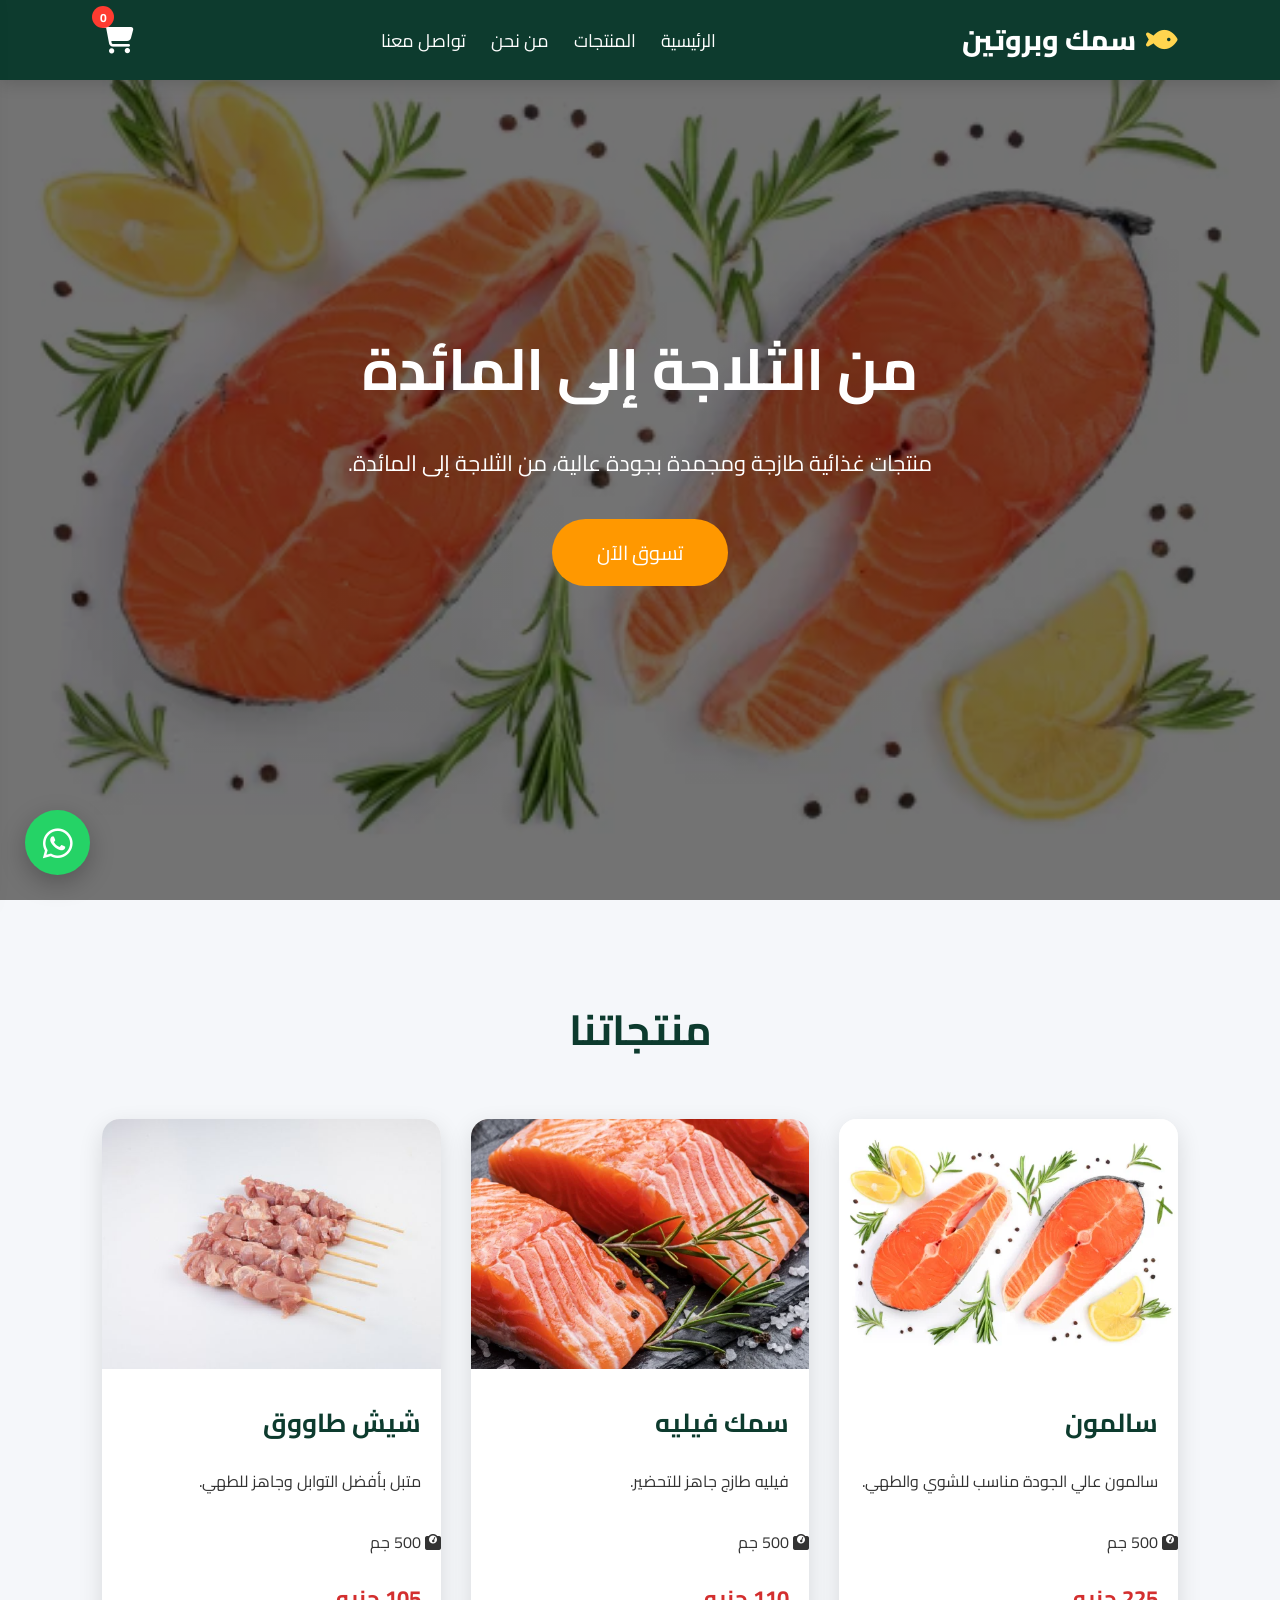
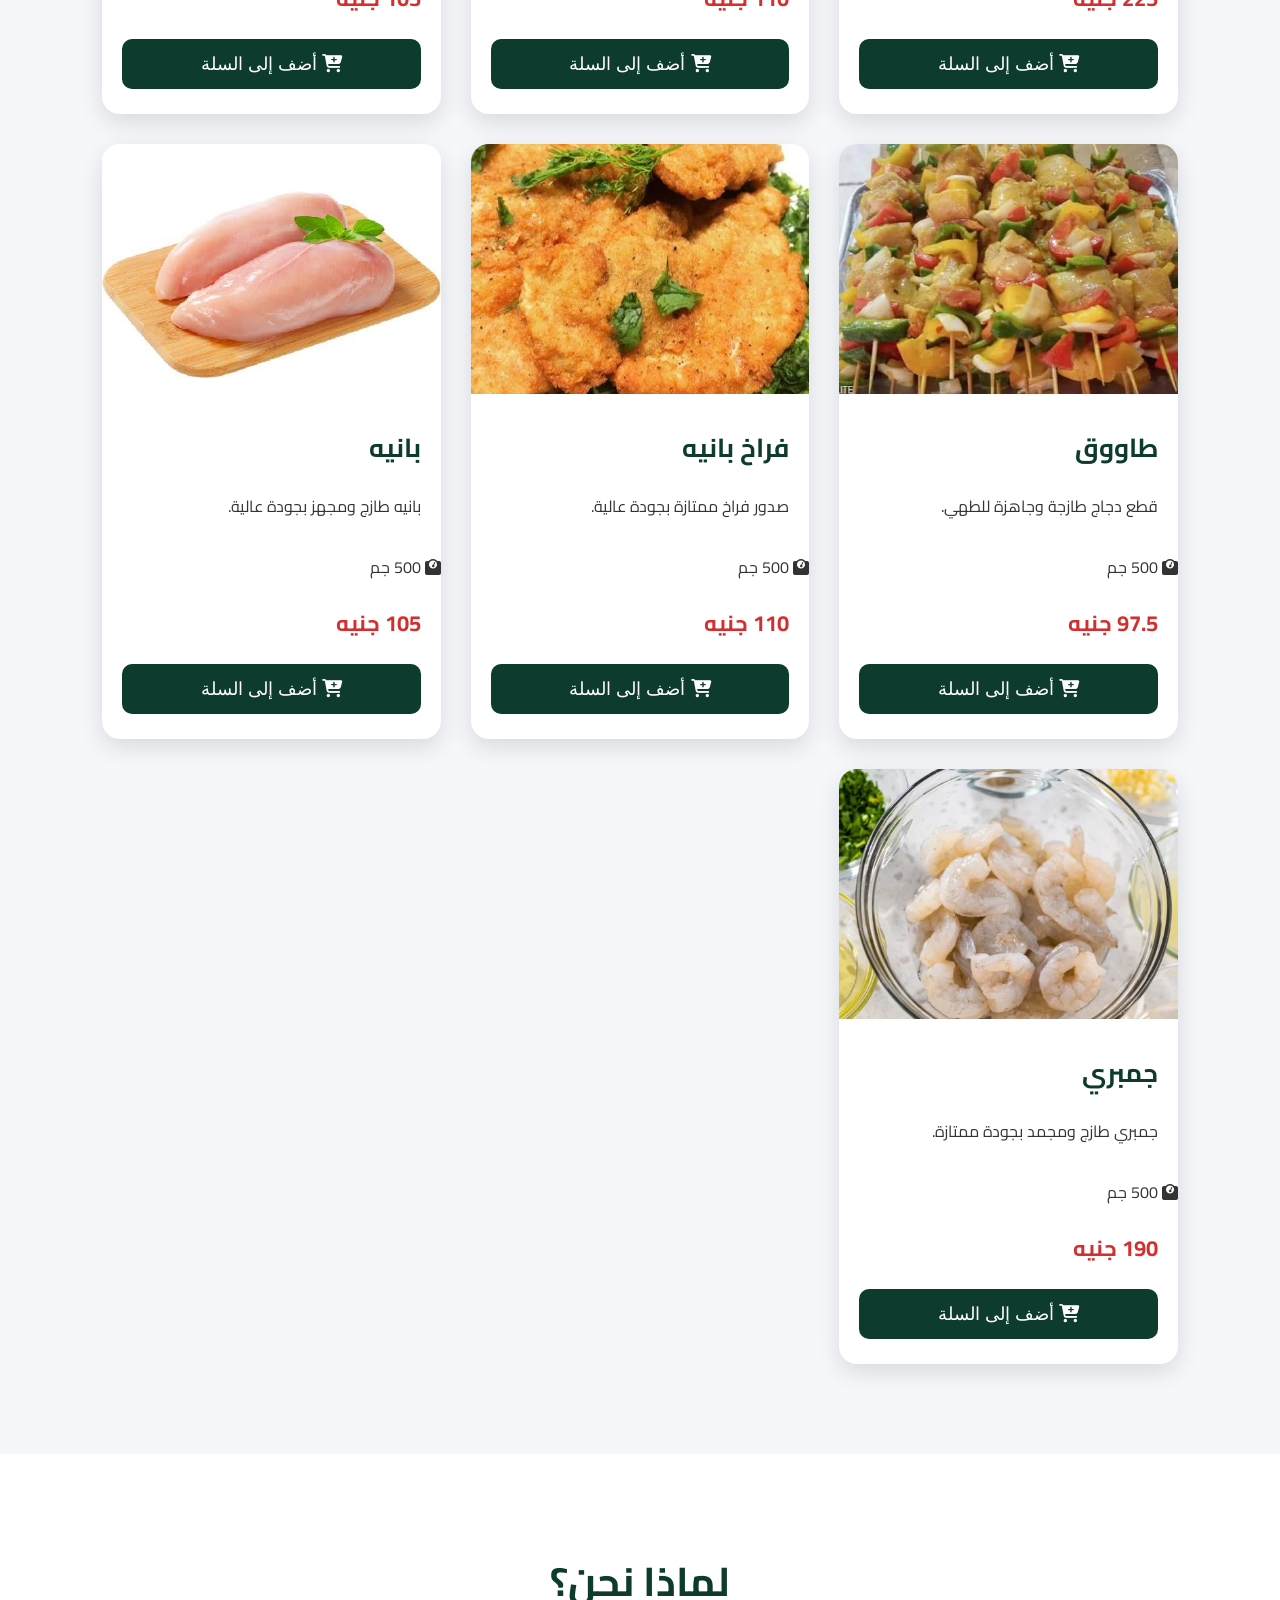
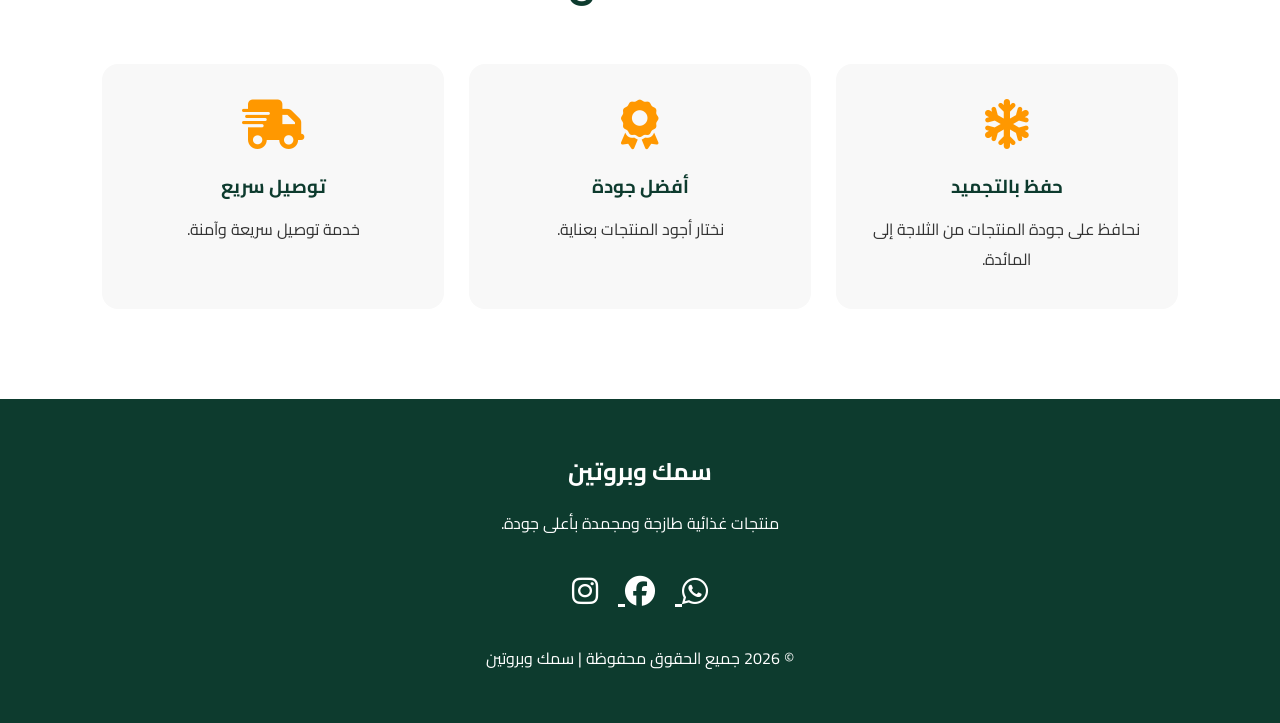
<file: index.html>
<!DOCTYPE html>
<html lang="ar" dir="rtl">

<head>

<meta charset="UTF-8">

<meta name="viewport" content="width=device-width, initial-scale=1.0">

<title>سمك وبروتين</title>


<link rel="stylesheet" href="style.css">


<link rel="preconnect" href="https://fonts.googleapis.com">

<link href="https://fonts.googleapis.com/css2?family=Cairo:wght@400;600;700;800&display=swap" rel="stylesheet">


<link rel="stylesheet"
href="https://cdnjs.cloudflare.com/ajax/libs/font-awesome/6.6.0/css/all.min.css">


</head>


<body>



<header>


<div class="logo">

<i class="fa-solid fa-fish"></i>

<span>
سمك وبروتين
</span>

</div>




<nav>

<a href="#">
الرئيسية
</a>


<a href="#products">
المنتجات
</a>


<a href="#about">
من نحن
</a>


<a href="#contact">
تواصل معنا
</a>


</nav>






<div class="cart-icon" onclick="toggleCart()">


<i class="fa-solid fa-cart-shopping"></i>


<span id="cart-count">
0
</span>


</div>



</header>








<section class="hero">


<div class="overlay">


<h1>

من الثلاجة إلى المائدة

</h1>




<p>

منتجات غذائية طازجة ومجمدة بجودة عالية،
من الثلاجة إلى المائدة.

</p>





<a href="#products" class="btn">

تسوق الآن

</a>



</div>


</section>
<section id="products" class="products">


<h2>
منتجاتنا
</h2>




<div class="cards">





<div class="card">

<img src="salmon.webp" alt="سالمون">


<h3>
سالمون
</h3>


<p>
سالمون عالي الجودة مناسب للشوي والطهي.
</p>



<div class="weight">

<i class="fa-solid fa-weight-scale"></i>

500 جم

</div>



<div class="price">

225 جنيه

</div>



<button onclick="addToCart('سالمون 500 جم',225)">

<i class="fa-solid fa-cart-plus"></i>

أضف إلى السلة

</button>


</div>








<div class="card">

<img src="fish-fillet.webp" alt="سمك فيليه">


<h3>
سمك فيليه
</h3>


<p>
فيليه طازج جاهز للتحضير.
</p>



<div class="weight">

<i class="fa-solid fa-weight-scale"></i>

500 جم

</div>



<div class="price">

110 جنيه

</div>



<button onclick="addToCart('سمك فيليه 500 جم',110)">

<i class="fa-solid fa-cart-plus"></i>

أضف إلى السلة

</button>


</div>








<div class="card">

<img src="shish-tawook.jpg" alt="شيش طاووق">


<h3>
شيش طاووق
</h3>


<p>
متبل بأفضل التوابل وجاهز للطهي.
</p>



<div class="weight">

<i class="fa-solid fa-weight-scale"></i>

500 جم

</div>



<div class="price">

105 جنيه

</div>



<button onclick="addToCart('شيش طاووق 500 جم',105)">

<i class="fa-solid fa-cart-plus"></i>

أضف إلى السلة

</button>


</div>








<div class="card">

<img src="tawook.jpeg" alt="طاووق">


<h3>
طاووق
</h3>


<p>
قطع دجاج طازجة وجاهزة للطهي.
</p>



<div class="weight">

<i class="fa-solid fa-weight-scale"></i>

500 جم

</div>



<div class="price">

97.5 جنيه

</div>



<button onclick="addToCart('طاووق 500 جم',97.5)">

<i class="fa-solid fa-cart-plus"></i>

أضف إلى السلة

</button>


</div>








<div class="card">

<img src="chicken-pane.jpeg" alt="فراخ بانيه">


<h3>
فراخ بانيه
</h3>


<p>
صدور فراخ ممتازة بجودة عالية.
</p>



<div class="weight">

<i class="fa-solid fa-weight-scale"></i>

500 جم

</div>



<div class="price">

110 جنيه

</div>



<button onclick="addToCart('فراخ بانيه 500 جم',110)">

<i class="fa-solid fa-cart-plus"></i>

أضف إلى السلة

</button>


</div>








<div class="card">

<img src="pane.jpeg" alt="بانيه">


<h3>
بانيه
</h3>


<p>
بانيه طازج ومجهز بجودة عالية.
</p>



<div class="weight">

<i class="fa-solid fa-weight-scale"></i>

500 جم

</div>



<div class="price">

105 جنيه

</div>



<button onclick="addToCart('بانيه 500 جم',105)">

<i class="fa-solid fa-cart-plus"></i>

أضف إلى السلة

</button>


</div>








<div class="card">

<img src="shrimp.webp" alt="جمبري">


<h3>
جمبري
</h3>


<p>
جمبري طازج ومجمد بجودة ممتازة.
</p>



<div class="weight">

<i class="fa-solid fa-weight-scale"></i>

500 جم

</div>



<div class="price">

190 جنيه

</div>



<button onclick="addToCart('جمبري 500 جم',190)">

<i class="fa-solid fa-cart-plus"></i>

أضف إلى السلة

</button>


</div>





</div>


</section>
<!-- Shopping Cart -->

<div id="cart" class="cart">


<div class="cart-header">


<h2>

<i class="fa-solid fa-cart-shopping"></i>

سلة المشتريات

</h2>



<span class="close-cart" onclick="toggleCart()">

&times;

</span>


</div>





<div id="cart-items" class="cart-items">

</div>






<div class="cart-footer">


<h3>

<i class="fa-solid fa-money-bill-wave"></i>

الإجمالي :

<span id="total-price">

0

</span>

جنيه

</h3>






<button id="goCheckout" class="checkout-btn">


<i class="fa-solid fa-credit-card"></i>


إتمام الشراء والدفع


</button>



</div>



</div>









<!-- About -->


<section id="about" class="about">


<h2>
لماذا نحن؟
</h2>




<div class="features">



<div class="feature">


<i class="fa-solid fa-snowflake"></i>


<h3>
حفظ بالتجميد
</h3>


<p>

نحافظ على جودة المنتجات من الثلاجة إلى المائدة.

</p>


</div>







<div class="feature">


<i class="fa-solid fa-award"></i>


<h3>
أفضل جودة
</h3>


<p>

نختار أجود المنتجات بعناية.

</p>


</div>







<div class="feature">


<i class="fa-solid fa-truck-fast"></i>


<h3>
توصيل سريع
</h3>


<p>

خدمة توصيل سريعة وآمنة.

</p>


</div>




</div>


</section>









<!-- Contact -->


<footer id="contact">


<h2>

سمك وبروتين

</h2>



<p>

منتجات غذائية طازجة ومجمدة بأعلى جودة.

</p>






<div class="social">


<a href="https://wa.me/201159866529" target="_blank">

<i class="fab fa-whatsapp"></i>

</a>



<a href="#">

<i class="fab fa-facebook"></i>

</a>



<a href="#">

<i class="fab fa-instagram"></i>

</a>



</div>






<p class="copyright">

© 2026 جميع الحقوق محفوظة | سمك وبروتين

</p>



</footer>









<!-- Floating WhatsApp -->


<a href="https://wa.me/201159866529"
target="_blank"
class="floating-whatsapp">


<i class="fab fa-whatsapp"></i>


</a>








<script src="script.js"></script>



</body>

</html>
</file>
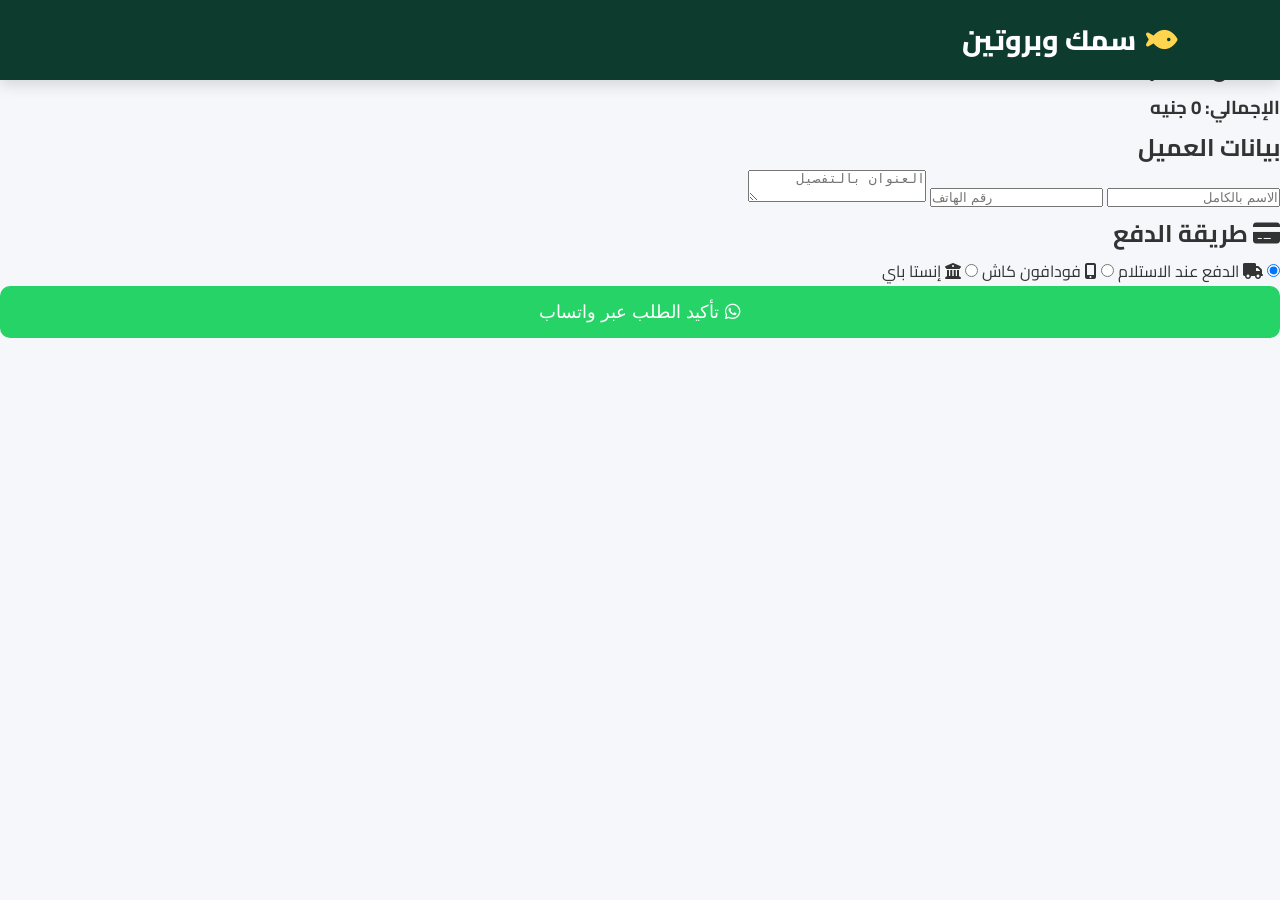
<file: checkout.html>
<!DOCTYPE html>
<html lang="ar" dir="rtl">

<head>

<meta charset="UTF-8">

<meta name="viewport" content="width=device-width, initial-scale=1.0">

<title>إتمام الطلب - سمك وبروتين</title>


<link rel="stylesheet" href="style.css">


<link rel="preconnect" href="https://fonts.googleapis.com">

<link href="https://fonts.googleapis.com/css2?family=Cairo:wght@400;600;700;800&display=swap" rel="stylesheet">


<link rel="stylesheet"
href="https://cdnjs.cloudflare.com/ajax/libs/font-awesome/6.6.0/css/all.min.css">


</head>



<body>



<header>

<div class="logo">

<i class="fa-solid fa-fish"></i>

<span>
سمك وبروتين
</span>

</div>

</header>






<section class="checkout">


<div class="checkout-box">


<h1>

<i class="fa-solid fa-cart-shopping"></i>

إتمام الطلب

</h1>





<h2>
ملخص الطلب
</h2>



<div id="checkout-items">

</div>



<h3>

الإجمالي:

<span id="checkout-total">

0

</span>

جنيه

</h3>







<h2>

بيانات العميل

</h2>




<input 
type="text"
id="customer-name"
placeholder="الاسم بالكامل">





<input 
type="tel"
id="customer-phone"
placeholder="رقم الهاتف">






<textarea 
id="customer-address"
placeholder="العنوان بالتفصيل"></textarea>








<h2>

<i class="fa-solid fa-credit-card"></i>

طريقة الدفع

</h2>







<label class="payment-option">


<input 
type="radio"
name="payment"
value="الدفع عند الاستلام"
checked>


<i class="fa-solid fa-truck"></i>

الدفع عند الاستلام


</label>








<label class="payment-option">


<input 
type="radio"
name="payment"
value="فودافون كاش">


<i class="fa-solid fa-mobile-screen-button"></i>

فودافون كاش


</label>








<label class="payment-option">


<input 
type="radio"
name="payment"
value="إنستا باي">


<i class="fa-solid fa-building-columns"></i>

إنستا باي


</label>







<button onclick="sendOrder()" class="whatsapp-btn">


<i class="fab fa-whatsapp"></i>

تأكيد الطلب عبر واتساب


</button>



</div>



</section>








<script>


let cart = JSON.parse(localStorage.getItem("cart")) || [];



let itemsBox = document.getElementById("checkout-items");

let totalBox = document.getElementById("checkout-total");



let total = 0;






cart.forEach(item => {



let itemTotal = item.price * item.qty;



total += itemTotal;



itemsBox.innerHTML += `

<div class="checkout-item">

<h4>
${item.name}
</h4>


<p>

الكمية: ${item.qty}

</p>


<p>

السعر: ${itemTotal} جنيه

</p>


</div>

`;



});





totalBox.innerHTML = total;









function sendOrder(){



let name = document.getElementById("customer-name").value;


let phone = document.getElementById("customer-phone").value;


let address = document.getElementById("customer-address").value;




if(name === "" || phone === "" || address === ""){


alert("من فضلك أكمل بيانات العميل");


return;


}





let payment = document.querySelector(
'input[name="payment"]:checked'
).value;






let message = 
"طلب جديد من سمك وبروتين%0A%0A";





cart.forEach(item=>{


message +=

`${item.name} × ${item.qty} = ${item.price * item.qty} جنيه%0A`;


});





message +=

`%0Aالإجمالي: ${total} جنيه`;



message +=

`%0A%0Aاسم العميل: ${name}`;


message +=

`%0Aرقم الهاتف: ${phone}`;


message +=

`%0Aالعنوان: ${address}`;


message +=

`%0Aطريقة الدفع: ${payment}`;





if(payment === "فودافون كاش"){


message +=

"%0Aيرجى إرسال صورة التحويل بعد الدفع.";


}





if(payment === "إنستا باي"){


message +=

"%0Aيرجى إرسال تأكيد التحويل بعد الدفع.";


}






let whatsappNumber = "201159866529";





window.open(

`https://wa.me/${whatsappNumber}?text=${message}`,

"_blank"

);




localStorage.removeItem("cart");


}



</script>



</body>

</html>
</file>
<file: style.css>
/* ===========================
   سمك وبروتين - style.css
   الجزء الأول
=========================== */

*{
    margin:0;
    padding:0;
    box-sizing:border-box;
    scroll-behavior:smooth;
}

body{
    font-family:'Cairo',sans-serif;
    background:#f5f7fa;
    color:#333;
    direction:rtl;
}

/* Header */

header{
    position:fixed;
    top:0;
    right:0;
    width:100%;
    height:80px;
    background:#0d3b2e;
    display:flex;
    justify-content:space-between;
    align-items:center;
    padding:0 8%;
    z-index:999;
    box-shadow:0 4px 15px rgba(0,0,0,.15);
}

.logo{
    display:flex;
    align-items:center;
    gap:10px;
    color:#fff;
    font-size:28px;
    font-weight:800;
}

.logo i{
    color:#FFD54F;
}

nav{
    display:flex;
    gap:25px;
}

nav a{
    color:white;
    text-decoration:none;
    font-size:18px;
    transition:.3s;
}

nav a:hover{
    color:#FFD54F;
}

/* Cart Icon */

.cart-icon{

    position:relative;
    cursor:pointer;
    color:white;
    font-size:28px;

}

.cart-icon span{

    position:absolute;
    top:-8px;
    left:-10px;
    width:22px;
    height:22px;

    background:#ff3b30;
    color:white;

    border-radius:50%;

    display:flex;
    justify-content:center;
    align-items:center;

    font-size:12px;
    font-weight:bold;

}

/* Hero */

.hero{

    height:100vh;

    background:
    linear-gradient(rgba(0,0,0,.55),rgba(0,0,0,.55)),
    url("salmon.webp");

    background-size:cover;
    background-position:center;

    display:flex;
    justify-content:center;
    align-items:center;

    text-align:center;

}

.overlay{

    color:white;
    max-width:700px;
    padding:20px;

}

.overlay h1{

    font-size:58px;
    margin-bottom:20px;

}

.overlay p{

    font-size:22px;
    line-height:1.9;
    margin-bottom:35px;

}

.btn{

    display:inline-block;

    background:#ff9800;

    color:white;

    padding:15px 45px;

    border-radius:40px;

    text-decoration:none;

    font-size:20px;

    transition:.3s;

}

.btn:hover{

    background:#ff7b00;
    transform:translateY(-3px);

}

/* Products */

.products{

    padding:90px 8%;

}

.products h2{

    text-align:center;

    font-size:42px;

    color:#0d3b2e;

    margin-bottom:50px;

}

.cards{

    display:grid;

    grid-template-columns:repeat(auto-fit,minmax(280px,1fr));

    gap:30px;

}

/* Product Card */

.card{

    background:white;

    border-radius:18px;

    overflow:hidden;

    box-shadow:0 8px 25px rgba(0,0,0,.12);

    transition:.35s;

}

.card:hover{

    transform:translateY(-8px);

}

.card img{

    width:100%;

    height:250px;

    object-fit:cover;

}

.card h3{

    margin:20px;

    color:#0d3b2e;

    font-size:26px;

}

.card p{

    margin:0 20px;

    line-height:1.8;

    min-height:60px;

}

.price{

    color:#d32f2f;

    font-size:22px;

    font-weight:bold;

    margin:20px;

}

.card button{

    width:calc(100% - 40px);

    margin:0 20px 25px;

    border:none;

    background:#0d3b2e;

    color:white;

    padding:14px;

    border-radius:10px;

    cursor:pointer;

    font-size:18px;

    transition:.3s;

}

.card button:hover{

    background:#15664d;

}

/* ===========================
   Cart Sidebar
=========================== */

.cart{

    position:fixed;

    top:0;

    left:-420px;

    width:400px;

    max-width:100%;

    height:100vh;

    background:#fff;

    box-shadow:0 0 25px rgba(0,0,0,.25);

    z-index:9999;

    transition:.4s;

    display:flex;

    flex-direction:column;

}

.cart.active{

    left:0;

}

.cart-header{

    background:#0d3b2e;

    color:white;

    display:flex;

    justify-content:space-between;

    align-items:center;

    padding:20px;

}

.close-cart{

    cursor:pointer;

    font-size:34px;

}

.cart-items{

    flex:1;

    overflow-y:auto;

    padding:20px;

}

.cart-item{

    display:flex;

    justify-content:space-between;

    align-items:center;

    padding:15px 0;

    border-bottom:1px solid #ddd;

}

.cart-item button{

    border:none;

    background:#d32f2f;

    color:white;

    padding:6px 12px;

    border-radius:6px;

    cursor:pointer;

}

.cart-footer{

    padding:20px;

    border-top:1px solid #ddd;

}

.cart-footer h3{

    margin-bottom:15px;

    color:#0d3b2e;

}

.whatsapp-btn{

    width:100%;

    border:none;

    background:#25D366;

    color:white;

    padding:15px;

    border-radius:10px;

    cursor:pointer;

    font-size:18px;

    transition:.3s;

}

.whatsapp-btn:hover{

    background:#1fa851;

}

.empty{

    text-align:center;

    color:#777;

    margin-top:40px;

}

/* ===========================
   About
=========================== */

.about{

    background:white;

    padding:90px 8%;

}

.about h2{

    text-align:center;

    font-size:40px;

    color:#0d3b2e;

    margin-bottom:45px;

}

.features{

    display:grid;

    grid-template-columns:repeat(auto-fit,minmax(250px,1fr));

    gap:25px;

}

.feature{

    background:#f8f8f8;

    padding:35px;

    border-radius:16px;

    text-align:center;

    transition:.3s;

}

.feature:hover{

    transform:translateY(-8px);

}

.feature i{

    font-size:50px;

    color:#ff9800;

    margin-bottom:20px;

}

.feature h3{

    color:#0d3b2e;

    margin-bottom:10px;

}

/* ===========================
   Footer
=========================== */

footer{

    background:#0d3b2e;

    color:white;

    text-align:center;

    padding:50px 20px;

}

footer h2{

    margin-bottom:15px;

}

footer p{

    line-height:1.8;

}

.social{

    margin:25px 0;

}

.social a{

    color:white;

    margin:0 10px;

    font-size:30px;

    transition:.3s;

}

.social a:hover{

    color:#FFD54F;

}

/* ===========================
   Floating WhatsApp
=========================== */

.floating-whatsapp{

    position:fixed;

    bottom:25px;

    left:25px;

    width:65px;

    height:65px;

    background:#25D366;

    color:white;

    border-radius:50%;

    display:flex;

    justify-content:center;

    align-items:center;

    font-size:34px;

    text-decoration:none;

    box-shadow:0 8px 25px rgba(0,0,0,.25);

    transition:.3s;

    z-index:999;

}

.floating-whatsapp:hover{

    transform:scale(1.1);

}

/* ===========================
   Responsive
=========================== */

@media(max-width:900px){

header{

    flex-direction:column;

    height:auto;

    padding:20px;

}

nav{

    margin:15px 0;

    flex-wrap:wrap;

    justify-content:center;

}

.hero{

    padding:20px;

}

.overlay h1{

    font-size:38px;

}

.overlay p{

    font-size:18px;

}

.products h2,
.about h2{

    font-size:32px;

}

.cart{

    width:100%;

}

.cards{

    grid-template-columns:1fr;

}

.card img{

    height:230px;

}

.floating-whatsapp{

    width:60px;

    height:60px;

    font-size:30px;

/* ===========================
   Cart Sidebar
=========================== */

.cart{

    position:fixed;

    top:0;

    left:-420px;

    width:400px;

    max-width:100%;

    height:100vh;

    background:#fff;

    box-shadow:0 0 25px rgba(0,0,0,.25);

    z-index:9999;

    transition:.4s;

    display:flex;

    flex-direction:column;

}

.cart.active{

    left:0;

}

.cart-header{

    background:#0d3b2e;

    color:white;

    display:flex;

    justify-content:space-between;

    align-items:center;

    padding:20px;

}

.close-cart{

    cursor:pointer;

    font-size:34px;

}

.cart-items{

    flex:1;

    overflow-y:auto;

    padding:20px;

}

.cart-item{

    display:flex;

    justify-content:space-between;

    align-items:center;

    padding:15px 0;

    border-bottom:1px solid #ddd;

}

.cart-item button{

    border:none;

    background:#d32f2f;

    color:white;

    padding:6px 12px;

    border-radius:6px;

    cursor:pointer;

}

.cart-footer{

    padding:20px;

    border-top:1px solid #ddd;

}

.cart-footer h3{

    margin-bottom:15px;

    color:#0d3b2e;

}

.whatsapp-btn{

    width:100%;

    border:none;

    background:#25D366;

    color:white;

    padding:15px;

    border-radius:10px;

    cursor:pointer;

    font-size:18px;

    transition:.3s;

}

.whatsapp-btn:hover{

    background:#1fa851;

}

.empty{

    text-align:center;

    color:#777;

    margin-top:40px;

}

/* ===========================
   About
=========================== */

.about{

    background:white;

    padding:90px 8%;

}

.about h2{

    text-align:center;

    font-size:40px;

    color:#0d3b2e;

    margin-bottom:45px;

}

.features{

    display:grid;

    grid-template-columns:repeat(auto-fit,minmax(250px,1fr));

    gap:25px;

}

.feature{

    background:#f8f8f8;

    padding:35px;

    border-radius:16px;

    text-align:center;

    transition:.3s;

}

.feature:hover{

    transform:translateY(-8px);

}

.feature i{

    font-size:50px;

    color:#ff9800;

    margin-bottom:20px;

}

.feature h3{

    color:#0d3b2e;

    margin-bottom:10px;

}

/* ===========================
   Footer
=========================== */

footer{

    background:#0d3b2e;

    color:white;

    text-align:center;

    padding:50px 20px;

}

footer h2{

    margin-bottom:15px;

}

footer p{

    line-height:1.8;

}

.social{

    margin:25px 0;

}

.social a{

    color:white;

    margin:0 10px;

    font-size:30px;

    transition:.3s;

}

.social a:hover{

    color:#FFD54F;

}

/* ===========================
   Floating WhatsApp
=========================== */

.floating-whatsapp{

    position:fixed;

    bottom:25px;

    left:25px;

    width:65px;

    height:65px;

    background:#25D366;

    color:white;

    border-radius:50%;

    display:flex;

    justify-content:center;

    align-items:center;

    font-size:34px;

    text-decoration:none;

    box-shadow:0 8px 25px rgba(0,0,0,.25);

    transition:.3s;

    z-index:999;

}

.floating-whatsapp:hover{

    transform:scale(1.1);

}

/* ===========================
   Responsive
=========================== */

@media(max-width:900px){

header{

    flex-direction:column;

    height:auto;

    padding:20px;

}

nav{

    margin:15px 0;

    flex-wrap:wrap;

    justify-content:center;

}

.hero{

    padding:20px;

}

.overlay h1{

    font-size:38px;

}

.overlay p{

    font-size:18px;

}

.products h2,
.about h2{

    font-size:32px;

}

.cart{

    width:100%;

}

.cards{

    grid-template-columns:1fr;

}

.card img{

    height:230px;

}

.floating-whatsapp{

    width:60px;

    height:60px;

    font-size:30px;

}
/* ===========================
   Cart Sidebar
=========================== */

.cart{

    position:fixed;

    top:0;

    left:-420px;

    width:400px;

    max-width:100%;

    height:100vh;

    background:#fff;

    box-shadow:0 0 25px rgba(0,0,0,.25);

    z-index:9999;

    transition:.4s;

    display:flex;

    flex-direction:column;

}

.cart.active{

    left:0;

}

.cart-header{

    background:#0d3b2e;

    color:white;

    display:flex;

    justify-content:space-between;

    align-items:center;

    padding:20px;

}

.close-cart{

    cursor:pointer;

    font-size:34px;

}

.cart-items{

    flex:1;

    overflow-y:auto;

    padding:20px;

}

.cart-item{

    display:flex;

    justify-content:space-between;

    align-items:center;

    padding:15px 0;

    border-bottom:1px solid #ddd;

}

.cart-item button{

    border:none;

    background:#d32f2f;

    color:white;

    padding:6px 12px;

    border-radius:6px;

    cursor:pointer;

}

.cart-footer{

    padding:20px;

    border-top:1px solid #ddd;

}

.cart-footer h3{

    margin-bottom:15px;

    color:#0d3b2e;

}

.whatsapp-btn{

    width:100%;

    border:none;

    background:#25D366;

    color:white;

    padding:15px;

    border-radius:10px;

    cursor:pointer;

    font-size:18px;

    transition:.3s;

}

.whatsapp-btn:hover{

    background:#1fa851;

}

.empty{

    text-align:center;

    color:#777;

    margin-top:40px;

}

/* ===========================
   About
=========================== */

.about{

    background:white;

    padding:90px 8%;

}

.about h2{

    text-align:center;

    font-size:40px;

    color:#0d3b2e;

    margin-bottom:45px;

}

.features{

    display:grid;

    grid-template-columns:repeat(auto-fit,minmax(250px,1fr));

    gap:25px;

}

.feature{

    background:#f8f8f8;

    padding:35px;

    border-radius:16px;

    text-align:center;

    transition:.3s;

}

.feature:hover{

    transform:translateY(-8px);

}

.feature i{

    font-size:50px;

    color:#ff9800;

    margin-bottom:20px;

}

.feature h3{

    color:#0d3b2e;

    margin-bottom:10px;

}

/* ===========================
   Footer
=========================== */

footer{

    background:#0d3b2e;

    color:white;

    text-align:center;

    padding:50px 20px;

}

footer h2{

    margin-bottom:15px;

}

footer p{

    line-height:1.8;

}

.social{

    margin:25px 0;

}

.social a{

    color:white;

    margin:0 10px;

    font-size:30px;

    transition:.3s;

}

.social a:hover{

    color:#FFD54F;

}

/* ===========================
   Floating WhatsApp
=========================== */

.floating-whatsapp{

    position:fixed;

    bottom:25px;

    left:25px;

    width:65px;

    height:65px;

    background:#25D366;

    color:white;

    border-radius:50%;

    display:flex;

    justify-content:center;

    align-items:center;

    font-size:34px;

    text-decoration:none;

    box-shadow:0 8px 25px rgba(0,0,0,.25);

    transition:.3s;

    z-index:999;

}

.floating-whatsapp:hover{

    transform:scale(1.1);

}

/* ===========================
   Responsive
=========================== */

@media(max-width:900px){

header{

    flex-direction:column;

    height:auto;

    padding:20px;

}

nav{

    margin:15px 0;

    flex-wrap:wrap;

    justify-content:center;

}

.hero{

    padding:20px;

}

.overlay h1{

    font-size:38px;

}

.overlay p{

    font-size:18px;

}

.products h2,
.about h2{

    font-size:32px;

}

.cart{

    width:100%;

}

.cards{

    grid-template-columns:1fr;

}

.card img{

    height:230px;

}

.floating-whatsapp{

    width:60px;

    height:60px;

    font-size:30px;

}
/* ===========================
   Cart Sidebar
=========================== */

.cart{

    position:fixed;

    top:0;

    left:-420px;

    width:400px;

    max-width:100%;

    height:100vh;

    background:#fff;

    box-shadow:0 0 25px rgba(0,0,0,.25);

    z-index:9999;

    transition:.4s;

    display:flex;

    flex-direction:column;

}

.cart.active{

    left:0;

}

.cart-header{

    background:#0d3b2e;

    color:white;

    display:flex;

    justify-content:space-between;

    align-items:center;

    padding:20px;

}

.close-cart{

    cursor:pointer;

    font-size:34px;

}

.cart-items{

    flex:1;

    overflow-y:auto;

    padding:20px;

}

.cart-item{

    display:flex;

    justify-content:space-between;

    align-items:center;

    padding:15px 0;

    border-bottom:1px solid #ddd;

}

.cart-item button{

    border:none;

    background:#d32f2f;

    color:white;

    padding:6px 12px;

    border-radius:6px;

    cursor:pointer;

}

.cart-footer{

    padding:20px;

    border-top:1px solid #ddd;

}

.cart-footer h3{

    margin-bottom:15px;

    color:#0d3b2e;

}

.whatsapp-btn{

    width:100%;

    border:none;

    background:#25D366;

    color:white;

    padding:15px;

    border-radius:10px;

    cursor:pointer;

    font-size:18px;

    transition:.3s;

}

.whatsapp-btn:hover{

    background:#1fa851;

}

.empty{

    text-align:center;

    color:#777;

    margin-top:40px;

}

/* ===========================
   About
=========================== */

.about{

    background:white;

    padding:90px 8%;

}

.about h2{

    text-align:center;

    font-size:40px;

    color:#0d3b2e;

    margin-bottom:45px;

}

.features{

    display:grid;

    grid-template-columns:repeat(auto-fit,minmax(250px,1fr));

    gap:25px;

}

.feature{

    background:#f8f8f8;

    padding:35px;

    border-radius:16px;

    text-align:center;

    transition:.3s;

}

.feature:hover{

    transform:translateY(-8px);

}

.feature i{

    font-size:50px;

    color:#ff9800;

    margin-bottom:20px;

}

.feature h3{

    color:#0d3b2e;

    margin-bottom:10px;

}

/* ===========================
   Footer
=========================== */

footer{

    background:#0d3b2e;

    color:white;

    text-align:center;

    padding:50px 20px;

}

footer h2{

    margin-bottom:15px;

}

footer p{

    line-height:1.8;

}

.social{

    margin:25px 0;

}

.social a{

    color:white;

    margin:0 10px;

    font-size:30px;

    transition:.3s;

}

.social a:hover{

    color:#FFD54F;

}

/* ===========================
   Floating WhatsApp
=========================== */

.floating-whatsapp{

    position:fixed;

    bottom:25px;

    left:25px;

    width:65px;

    height:65px;

    background:#25D366;

    color:white;

    border-radius:50%;

    display:flex;

    justify-content:center;

    align-items:center;

    font-size:34px;

    text-decoration:none;

    box-shadow:0 8px 25px rgba(0,0,0,.25);

    transition:.3s;

    z-index:999;

}

.floating-whatsapp:hover{

    transform:scale(1.1);

}

/* ===========================
   Responsive
=========================== */

@media(max-width:900px){

header{

    flex-direction:column;

    height:auto;

    padding:20px;

}

nav{

    margin:15px 0;

    flex-wrap:wrap;

    justify-content:center;

}

.hero{

    padding:20px;

}

.overlay h1{

    font-size:38px;

}

.overlay p{

    font-size:18px;

}

.products h2,
.about h2{

    font-size:32px;

}

.cart{

    width:100%;

}

.cards{

    grid-template-columns:1fr;

}

.card img{

    height:230px;

}

.floating-whatsapp{

    width:60px;

    height:60px;

    font-size:30px;

}

/* ===========================
   Cart Sidebar
=========================== */

.cart{

    position:fixed;

    top:0;

    left:-420px;

    width:400px;

    max-width:100%;

    height:100vh;

    background:#fff;

    box-shadow:0 0 25px rgba(0,0,0,.25);

    z-index:9999;

    transition:.4s;

    display:flex;

    flex-direction:column;

}

.cart.active{

    left:0;

}

.cart-header{

    background:#0d3b2e;

    color:white;

    display:flex;

    justify-content:space-between;

    align-items:center;

    padding:20px;

}

.close-cart{

    cursor:pointer;

    font-size:34px;

}

.cart-items{

    flex:1;

    overflow-y:auto;

    padding:20px;

}

.cart-item{

    display:flex;

    justify-content:space-between;

    align-items:center;

    padding:15px 0;

    border-bottom:1px solid #ddd;

}

.cart-item button{

    border:none;

    background:#d32f2f;

    color:white;

    padding:6px 12px;

    border-radius:6px;

    cursor:pointer;

}

.cart-footer{

    padding:20px;

    border-top:1px solid #ddd;

}

.cart-footer h3{

    margin-bottom:15px;

    color:#0d3b2e;

}

.whatsapp-btn{

    width:100%;

    border:none;

    background:#25D366;

    color:white;

    padding:15px;

    border-radius:10px;

    cursor:pointer;

    font-size:18px;

    transition:.3s;

}

.whatsapp-btn:hover{

    background:#1fa851;

}

.empty{

    text-align:center;

    color:#777;

    margin-top:40px;

}

/* ===========================
   About
=========================== */

.about{

    background:white;

    padding:90px 8%;

}

.about h2{

    text-align:center;

    font-size:40px;

    color:#0d3b2e;

    margin-bottom:45px;

}

.features{

    display:grid;

    grid-template-columns:repeat(auto-fit,minmax(250px,1fr));

    gap:25px;

}

.feature{

    background:#f8f8f8;

    padding:35px;

    border-radius:16px;

    text-align:center;

    transition:.3s;

}

.feature:hover{

    transform:translateY(-8px);

}

.feature i{

    font-size:50px;

    color:#ff9800;

    margin-bottom:20px;

}

.feature h3{

    color:#0d3b2e;

    margin-bottom:10px;

}

/* ===========================
   Footer
=========================== */

footer{

    background:#0d3b2e;

    color:white;

    text-align:center;

    padding:50px 20px;

}

footer h2{

    margin-bottom:15px;

}

footer p{

    line-height:1.8;

}

.social{

    margin:25px 0;

}

.social a{

    color:white;

    margin:0 10px;

    font-size:30px;

    transition:.3s;

}

.social a:hover{

    color:#FFD54F;

}

/* ===========================
   Floating WhatsApp
=========================== */

.floating-whatsapp{

    position:fixed;

    bottom:25px;

    left:25px;

    width:65px;

    height:65px;

    background:#25D366;

    color:white;

    border-radius:50%;

    display:flex;

    justify-content:center;

    align-items:center;

    font-size:34px;

    text-decoration:none;

    box-shadow:0 8px 25px rgba(0,0,0,.25);

    transition:.3s;

    z-index:999;

}

.floating-whatsapp:hover{

    transform:scale(1.1);

}

/* ===========================
   Responsive
=========================== */

@media(max-width:900px){

header{

    flex-direction:column;

    height:auto;

    padding:20px;

}

nav{

    margin:15px 0;

    flex-wrap:wrap;

    justify-content:center;

}

.hero{

    padding:20px;

}

.overlay h1{

    font-size:38px;

}

.overlay p{

    font-size:18px;

}

.products h2,
.about h2{

    font-size:32px;

}

.cart{

    width:100%;

}

.cards{

    grid-template-columns:1fr;

}

.card img{

    height:230px;

}

.floating-whatsapp{

    width:60px;

    height:60px;

    font-size:30px;

}

/* ===========================
   Cart Sidebar
=========================== */

.cart{

    position:fixed;

    top:0;

    left:-420px;

    width:400px;

    max-width:100%;

    height:100vh;

    background:#fff;

    box-shadow:0 0 25px rgba(0,0,0,.25);

    z-index:9999;

    transition:.4s;

    display:flex;

    flex-direction:column;

}

.cart.active{

    left:0;

}

.cart-header{

    background:#0d3b2e;

    color:white;

    display:flex;

    justify-content:space-between;

    align-items:center;

    padding:20px;

}

.close-cart{

    cursor:pointer;

    font-size:34px;

}

.cart-items{

    flex:1;

    overflow-y:auto;

    padding:20px;

}

.cart-item{

    display:flex;

    justify-content:space-between;

    align-items:center;

    padding:15px 0;

    border-bottom:1px solid #ddd;

}

.cart-item button{

    border:none;

    background:#d32f2f;

    color:white;

    padding:6px 12px;

    border-radius:6px;

    cursor:pointer;

}

.cart-footer{

    padding:20px;

    border-top:1px solid #ddd;

}

.cart-footer h3{

    margin-bottom:15px;

    color:#0d3b2e;

}

.whatsapp-btn{

    width:100%;

    border:none;

    background:#25D366;

    color:white;

    padding:15px;

    border-radius:10px;

    cursor:pointer;

    font-size:18px;

    transition:.3s;

}

.whatsapp-btn:hover{

    background:#1fa851;

}

.empty{

    text-align:center;

    color:#777;

    margin-top:40px;

}

/* ===========================
   About
=========================== */

.about{

    background:white;

    padding:90px 8%;

}

.about h2{

    text-align:center;

    font-size:40px;

    color:#0d3b2e;

    margin-bottom:45px;

}

.features{

    display:grid;

    grid-template-columns:repeat(auto-fit,minmax(250px,1fr));

    gap:25px;

}

.feature{

    background:#f8f8f8;

    padding:35px;

    border-radius:16px;

    text-align:center;

    transition:.3s;

}

.feature:hover{

    transform:translateY(-8px);

}

.feature i{

    font-size:50px;

    color:#ff9800;

    margin-bottom:20px;

}

.feature h3{

    color:#0d3b2e;

    margin-bottom:10px;

}

/* ===========================
   Footer
=========================== */

footer{

    background:#0d3b2e;

    color:white;

    text-align:center;

    padding:50px 20px;

}

footer h2{

    margin-bottom:15px;

}

footer p{

    line-height:1.8;

}

.social{

    margin:25px 0;

}

.social a{

    color:white;

    margin:0 10px;

    font-size:30px;

    transition:.3s;

}

.social a:hover{

    color:#FFD54F;

}

/* ===========================
   Floating WhatsApp
=========================== */

.floating-whatsapp{

    position:fixed;

    bottom:25px;

    left:25px;

    width:65px;

    height:65px;

    background:#25D366;

    color:white;

    border-radius:50%;

    display:flex;

    justify-content:center;

    align-items:center;

    font-size:34px;

    text-decoration:none;

    box-shadow:0 8px 25px rgba(0,0,0,.25);

    transition:.3s;

    z-index:999;

}

.floating-whatsapp:hover{

    transform:scale(1.1);

}

/* ===========================
   Responsive
=========================== */

@media(max-width:900px){

header{

    flex-direction:column;

    height:auto;

    padding:20px;

}

nav{

    margin:15px 0;

    flex-wrap:wrap;

    justify-content:center;

}

.hero{

    padding:20px;

}

.overlay h1{

    font-size:38px;

}

.overlay p{

    font-size:18px;

}

.products h2,
.about h2{

    font-size:32px;

}

.cart{

    width:100%;

}

.cards{

    grid-template-columns:1fr;

}

.card img{

    height:230px;

}

.floating-whatsapp{

    width:60px;

    height:60px;

    font-size:30px;

}

/* ===========================
   Cart Sidebar
=========================== */

.cart{

    position:fixed;

    top:0;

    left:-420px;

    width:400px;

    max-width:100%;

    height:100vh;

    background:#fff;

    box-shadow:0 0 25px rgba(0,0,0,.25);

    z-index:9999;

    transition:.4s;

    display:flex;

    flex-direction:column;

}

.cart.active{

    left:0;

}

.cart-header{

    background:#0d3b2e;

    color:white;

    display:flex;

    justify-content:space-between;

    align-items:center;

    padding:20px;

}

.close-cart{

    cursor:pointer;

    font-size:34px;

}

.cart-items{

    flex:1;

    overflow-y:auto;

    padding:20px;

}

.cart-item{

    display:flex;

    justify-content:space-between;

    align-items:center;

    padding:15px 0;

    border-bottom:1px solid #ddd;

}

.cart-item button{

    border:none;

    background:#d32f2f;

    color:white;

    padding:6px 12px;

    border-radius:6px;

    cursor:pointer;

}

.cart-footer{

    padding:20px;

    border-top:1px solid #ddd;

}

.cart-footer h3{

    margin-bottom:15px;

    color:#0d3b2e;

}

.whatsapp-btn{

    width:100%;

    border:none;

    background:#25D366;

    color:white;

    padding:15px;

    border-radius:10px;

    cursor:pointer;

    font-size:18px;

    transition:.3s;

}

.whatsapp-btn:hover{

    background:#1fa851;

}

.empty{

    text-align:center;

    color:#777;

    margin-top:40px;

}

/* ===========================
   About
=========================== */

.about{

    background:white;

    padding:90px 8%;

}

.about h2{

    text-align:center;

    font-size:40px;

    color:#0d3b2e;

    margin-bottom:45px;

}

.features{

    display:grid;

    grid-template-columns:repeat(auto-fit,minmax(250px,1fr));

    gap:25px;

}

.feature{

    background:#f8f8f8;

    padding:35px;

    border-radius:16px;

    text-align:center;

    transition:.3s;

}

.feature:hover{

    transform:translateY(-8px);

}

.feature i{

    font-size:50px;

    color:#ff9800;

    margin-bottom:20px;

}

.feature h3{

    color:#0d3b2e;

    margin-bottom:10px;

}

/* ===========================
   Footer
=========================== */

footer{

    background:#0d3b2e;

    color:white;

    text-align:center;

    padding:50px 20px;

}

footer h2{

    margin-bottom:15px;

}

footer p{

    line-height:1.8;

}

.social{

    margin:25px 0;

}

.social a{

    color:white;

    margin:0 10px;

    font-size:30px;

    transition:.3s;

}

.social a:hover{

    color:#FFD54F;

}

/* ===========================
   Floating WhatsApp
=========================== */

.floating-whatsapp{

    position:fixed;

    bottom:25px;

    left:25px;

    width:65px;

    height:65px;

    background:#25D366;

    color:white;

    border-radius:50%;

    display:flex;

    justify-content:center;

    align-items:center;

    font-size:34px;

    text-decoration:none;

    box-shadow:0 8px 25px rgba(0,0,0,.25);

    transition:.3s;

    z-index:999;

}

.floating-whatsapp:hover{

    transform:scale(1.1);

}

/* ===========================
   Responsive
=========================== */

@media(max-width:900px){

header{

    flex-direction:column;

    height:auto;

    padding:20px;

}

nav{

    margin:15px 0;

    flex-wrap:wrap;

    justify-content:center;

}

.hero{

    padding:20px;

}

.overlay h1{

    font-size:38px;

}

.overlay p{

    font-size:18px;

}

.products h2,
.about h2{

    font-size:32px;

}

.cart{

    width:100%;

}

.cards{

    grid-template-columns:1fr;

}

.card img{

    height:230px;

}

.floating-whatsapp{

    width:60px;

    height:60px;

    font-size:30px;

}

/* ===========================
   Cart Sidebar
=========================== */

.cart{

    position:fixed;

    top:0;

    left:-420px;

    width:400px;

    max-width:100%;

    height:100vh;

    background:#fff;

    box-shadow:0 0 25px rgba(0,0,0,.25);

    z-index:9999;

    transition:.4s;

    display:flex;

    flex-direction:column;

}

.cart.active{

    left:0;

}

.cart-header{

    background:#0d3b2e;

    color:white;

    display:flex;

    justify-content:space-between;

    align-items:center;

    padding:20px;

}

.close-cart{

    cursor:pointer;

    font-size:34px;

}

.cart-items{

    flex:1;

    overflow-y:auto;

    padding:20px;

}

.cart-item{

    display:flex;

    justify-content:space-between;

    align-items:center;

    padding:15px 0;

    border-bottom:1px solid #ddd;

}

.cart-item button{

    border:none;

    background:#d32f2f;

    color:white;

    padding:6px 12px;

    border-radius:6px;

    cursor:pointer;

}

.cart-footer{

    padding:20px;

    border-top:1px solid #ddd;

}

.cart-footer h3{

    margin-bottom:15px;

    color:#0d3b2e;

}

.whatsapp-btn{

    width:100%;

    border:none;

    background:#25D366;

    color:white;

    padding:15px;

    border-radius:10px;

    cursor:pointer;

    font-size:18px;

    transition:.3s;

}

.whatsapp-btn:hover{

    background:#1fa851;

}

.empty{

    text-align:center;

    color:#777;

    margin-top:40px;

}

/* ===========================
   About
=========================== */

.about{

    background:white;

    padding:90px 8%;

}

.about h2{

    text-align:center;

    font-size:40px;

    color:#0d3b2e;

    margin-bottom:45px;

}

.features{

    display:grid;

    grid-template-columns:repeat(auto-fit,minmax(250px,1fr));

    gap:25px;

}

.feature{

    background:#f8f8f8;

    padding:35px;

    border-radius:16px;

    text-align:center;

    transition:.3s;

}

.feature:hover{

    transform:translateY(-8px);

}

.feature i{

    font-size:50px;

    color:#ff9800;

    margin-bottom:20px;

}

.feature h3{

    color:#0d3b2e;

    margin-bottom:10px;

}

/* ===========================
   Footer
=========================== */

footer{

    background:#0d3b2e;

    color:white;

    text-align:center;

    padding:50px 20px;

}

footer h2{

    margin-bottom:15px;

}

footer p{

    line-height:1.8;

}

.social{

    margin:25px 0;

}

.social a{

    color:white;

    margin:0 10px;

    font-size:30px;

    transition:.3s;

}

.social a:hover{

    color:#FFD54F;

}

/* ===========================
   Floating WhatsApp
=========================== */

.floating-whatsapp{

    position:fixed;

    bottom:25px;

    left:25px;

    width:65px;

    height:65px;

    background:#25D366;

    color:white;

    border-radius:50%;

    display:flex;

    justify-content:center;

    align-items:center;

    font-size:34px;

    text-decoration:none;

    box-shadow:0 8px 25px rgba(0,0,0,.25);

    transition:.3s;

    z-index:999;

}

.floating-whatsapp:hover{

    transform:scale(1.1);

}

/* ===========================
   Responsive
=========================== */

@media(max-width:900px){

header{

    flex-direction:column;

    height:auto;

    padding:20px;

}

nav{

    margin:15px 0;

    flex-wrap:wrap;

    justify-content:center;

}

.hero{

    padding:20px;

}

.overlay h1{

    font-size:38px;

}

.overlay p{

    font-size:18px;

}

.products h2,
.about h2{

    font-size:32px;

}

.cart{

    width:100%;

}

.cards{

    grid-template-columns:1fr;

}

.card img{

    height:230px;

}

.floating-whatsapp{

    width:60px;

    height:60px;

    font-size:30px;

}

/* ===== Cart ===== */

.cart-icon{
    position:relative;
    cursor:pointer;
    font-size:24px;
    color:#fff;
}

.cart-icon span{
    position:absolute;
    top:-8px;
    right:-10px;
    background:#e53935;
    color:#fff;
    width:20px;
    height:20px;
    border-radius:50%;
    display:flex;
    justify-content:center;
    align-items:center;
    font-size:12px;
    font-weight:bold;
}

.cart{
    position:fixed;
    top:0;
    left:-420px;
    width:380px;
    max-width:95%;
    height:100%;
    background:#fff;
    box-shadow:0 0 20px rgba(0,0,0,.25);
    transition:.4s;
    z-index:9999;
    display:flex;
    flex-direction:column;
}

.cart.active{
    left:0;
}

.cart-header{
    background:#0d3b2e;
    color:#fff;
    padding:20px;
    display:flex;
    justify-content:space-between;
    align-items:center;
}

.close-cart{
    cursor:pointer;
    font-size:30px;
}

.cart-items{
    flex:1;
    overflow-y:auto;
    padding:20px;
}

.cart-item{
    display:flex;
    justify-content:space-between;
    align-items:center;
    margin-bottom:15px;
    border-bottom:1px solid #eee;
    padding-bottom:10px;
}

.cart-item button{
    background:#d32f2f;
    color:#fff;
    border:none;
    padding:8px 12px;
    border-radius:6px;
    cursor:pointer;
}

.cart-footer{
    padding:20px;
    border-top:1px solid #ddd;
}

.whatsapp-btn{
    width:100%;
    padding:15px;
    background:#25D366;
    color:#fff;
    border:none;
    border-radius:10px;
    font-size:18px;
    cursor:pointer;
}

.whatsapp-btn:hover{
    background:#1ebd5a;
}

.floating-whatsapp{
    position:fixed;
    bottom:25px;
    left:25px;
    width:60px;
    height:60px;
    border-radius:50%;
    background:#25D366;
    color:#fff;
    display:flex;
    justify-content:center;
    align-items:center;
    text-decoration:none;
    font-size:30px;
    box-shadow:0 5px 15px rgba(0,0,0,.3);
    z-index:999;
}

.floating-whatsapp:hover{
    transform:scale(1.1);
}
</file>
